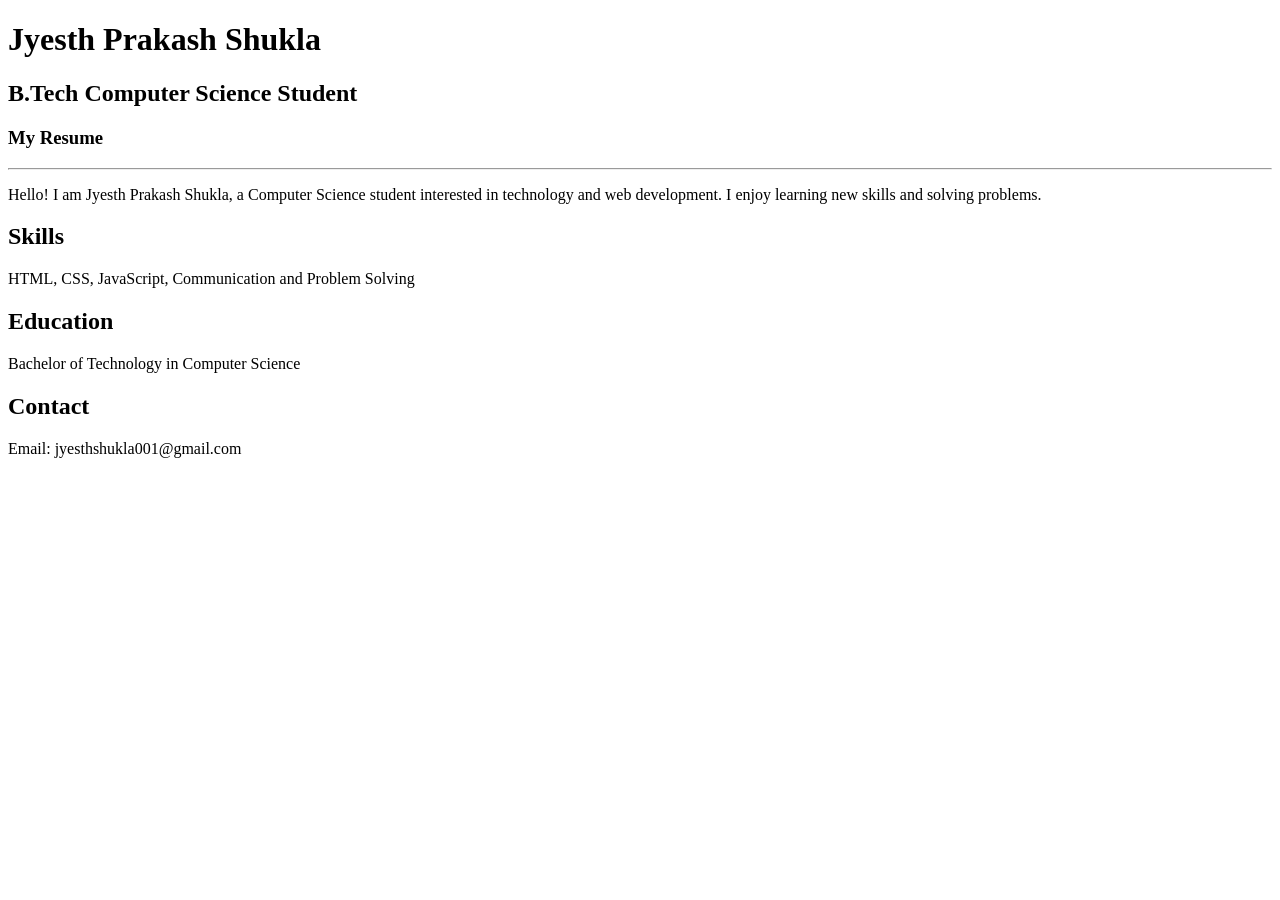
<file: week2/index.html>
<!DOCTYPE html>
<html>
<head>
    <title>Jyesth Prakash Shukla - Resume</title>
</head>

<body>

    <!-- Personal Information -->
    <h1>Jyesth Prakash Shukla</h1>
    <h2>B.Tech Computer Science Student</h2>
    <h3>My Resume</h3>

    <hr>

    <!-- Introduction -->
    <p>
        Hello! I am Jyesth Prakash Shukla, a Computer Science
        student interested in technology and web development.
        I enjoy learning new skills and solving problems.
    </p>

    <!-- Skills Section -->
    <div id="skills" class="section">
        <h2>Skills</h2>
        <p>HTML, CSS, JavaScript, Communication and Problem Solving</p>
    </div>

    <!-- Education Section -->
    <div id="education" class="section">
        <h2>Education</h2>
        <p>Bachelor of Technology in Computer Science</p>
    </div>
               <!-- 2.5 commit  -->
    <!-- Contact Section -->
    <div id="contact" class="section">
        <h2>Contact</h2>
        <p>Email: jyesthshukla001@gmail.com</p>
    </div>

</body>
</html>
</file>
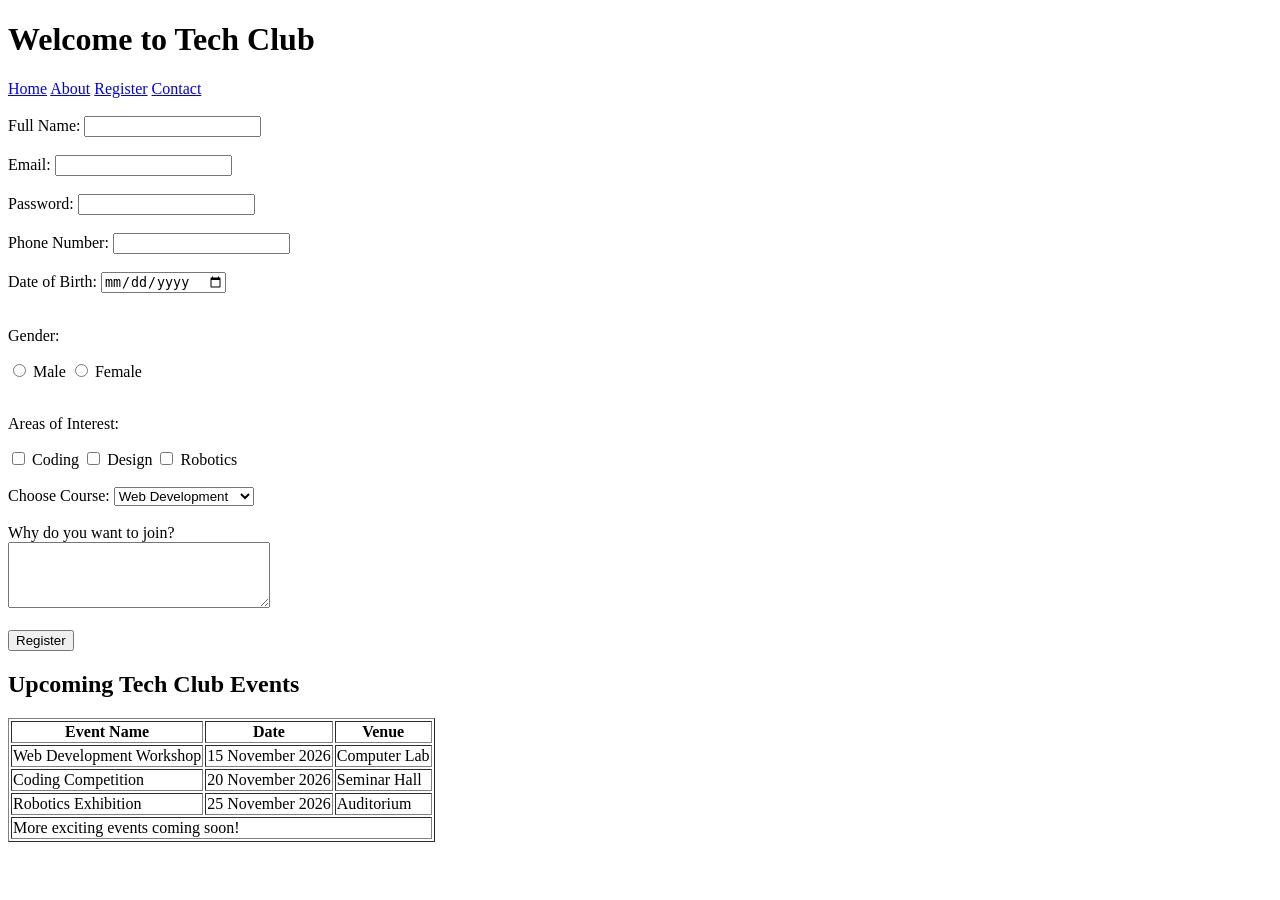
<file: week4/index.html>
<!DOCTYPE html>
<html>

<head>
    <meta charset="UTF-8">
    <meta name="viewport" content="width=device-width, initial-scale=1.0">
    <meta name="description" content="Welcome to the Tech Club. Explore events and register to join.">

    <link rel="icon" type="image/png" href="favicon.png">
    <title>Tech Club - Home</title>
</head>

<body>
    

    <h1>Welcome to Tech Club</h1>
    <nav>
    <a href="index.html">Home</a>
    <a href="about.html">About</a>
    <a href="register.html">Register</a>
    <a href="contact.html">Contact</a>
</nav>
  <br>

    <form>
        <label for="name">Full Name:</label>
        <input type="text" id="name" name="name">

        <br><br>

        <label for="email">Email:</label>
        <input type="email" id="email" name="email">

        <br><br>

        <label for="password">Password:</label>
        <input type="password" id="password" name="password">

        <br><br>


        <label for="phone">Phone Number:</label>
        <input type="tel" id="phone" name="phone">

        <br><br>

        <label for="date">Date of Birth:</label>
        <input type="date" id="date" name="date">

        <br><br>

        <p>Gender:</p>

        <input type="radio" id="male" name="gender" value="Male">
        <label for="male">Male</label>

        <input type="radio" id="female" name="gender" value="Female">
        <label for="female">Female</label>

        <br><br>

        <p>Areas of Interest:</p>

        <input type="checkbox" id="coding" name="interest" value="Coding">
        <label for="coding">Coding</label>

        <input type="checkbox" id="design" name="interest" value="Design">
        <label for="design">Design</label>

        <input type="checkbox" id="robotics" name="interest" value="Robotics">
        <label for="robotics">Robotics</label>

        <br><br>

        <label for="course">Choose Course:</label>

        <select id="course" name="course">
            <option value="web">Web Development</option>
            <option value="java">Java Programming</option>
            <option value="ai">Artificial Intelligence</option>
        </select>

        <br><br>

        <label for="message">Why do you want to join?</label>
        <br>

        <textarea id="message" name="message" rows="4" cols="30"></textarea>

        <br><br>

        <button type="submit">Register</button>
    </form>
    <h2>Upcoming Tech Club Events</h2>

    <table border="1">

        <thead>
            <tr>
                <th>Event Name</th>
                <th>Date</th>
                <th>Venue</th>
            </tr>
        </thead>

        <tbody>
            <tr>
                <td>Web Development Workshop</td>
                <td>15 November 2026</td>
                <td>Computer Lab</td>
            </tr>

            <tr>
                <td>Coding Competition</td>
                <td>20 November 2026</td>
                <td>Seminar Hall</td>
            </tr>

            <tr>
                <td>Robotics Exhibition</td>
                <td>25 November 2026</td>
                <td>Auditorium</td>
            </tr>
        </tbody>

        <tfoot>
            <tr>
                <td colspan="3">More exciting events coming soon!</td>
            </tr>
        </tfoot>

    </table>

</body>

</html>
</file>
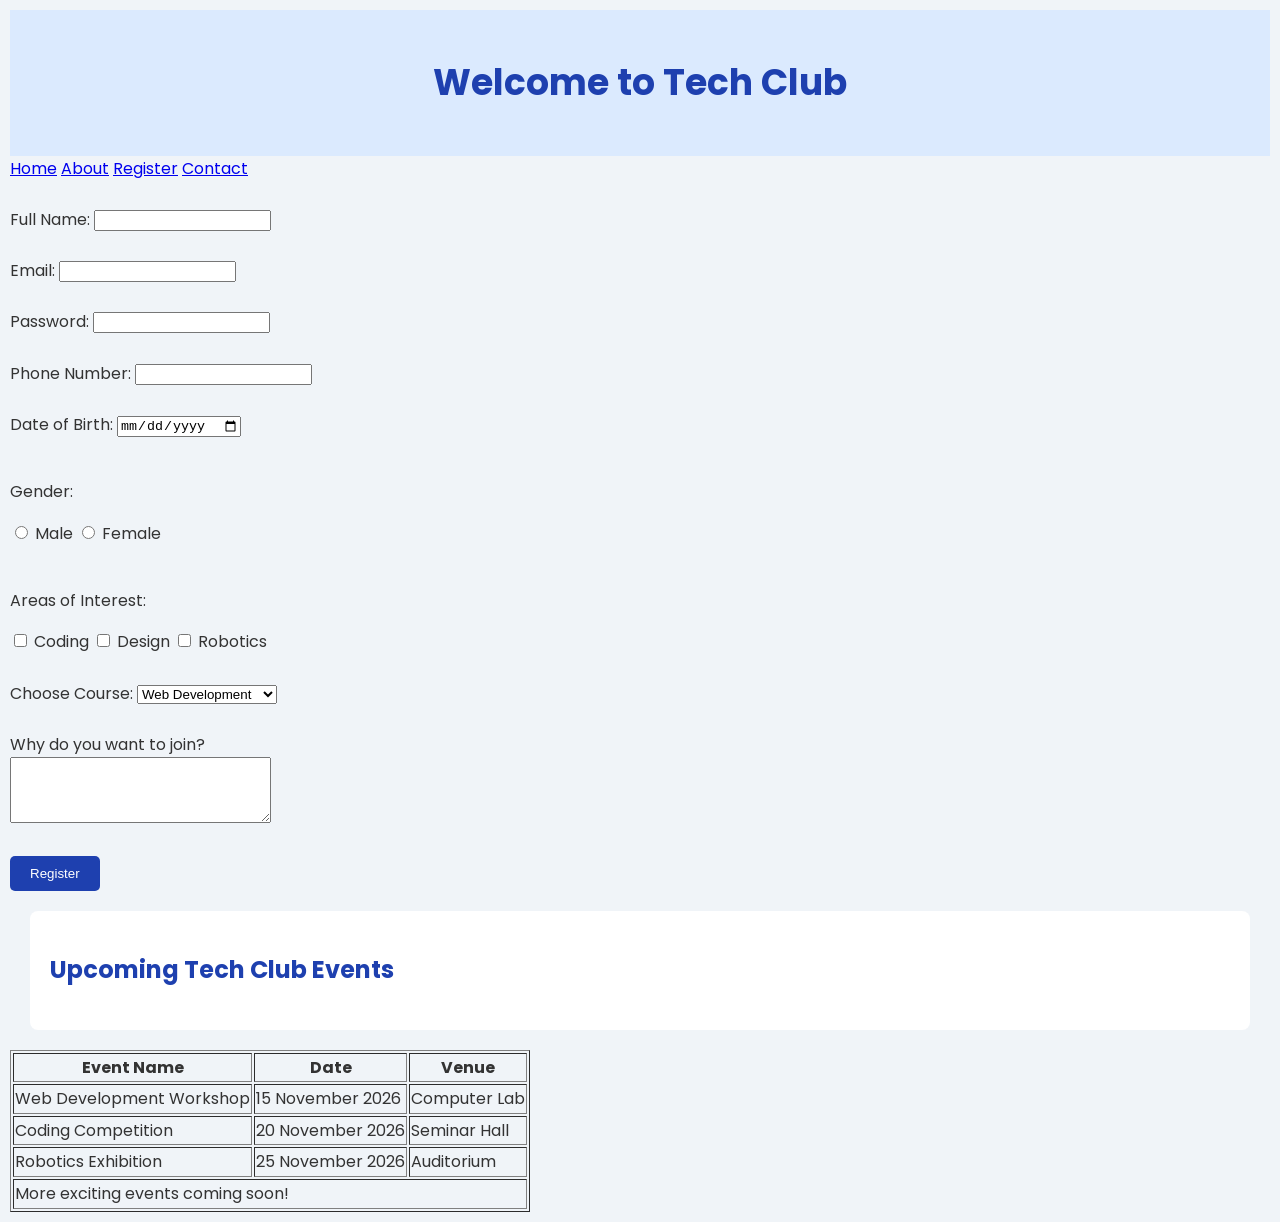
<file: week5/index.html>
<!DOCTYPE html>
<html>

<head>
    <meta charset="UTF-8">
    <meta name="viewport" content="width=device-width, initial-scale=1.0">
    <meta name="description" content="Welcome to the Tech Club. Explore events and register to join.">

    <link rel="icon" type="image/png" href="favicon.png">
    <title>Tech Club - Home</title>
    <link href="https://fonts.googleapis.com/css2?family=Poppins:wght@400;600&display=swap" rel="stylesheet">
    <link href="https://fonts.googleapis.com/css2?family=Poppins:wght@400;600&display=swap" rel="stylesheet">
<link rel="stylesheet" href="style.css">
</head>

<body>
    
<header id="hero">
    <h1>Welcome to Tech Club</h1>
    </header>
    <nav>
    <a href="index.html">Home</a>
    <a href="about.html">About</a>
    <a href="register.html">Register</a>
    <a href="contact.html">Contact</a>
</nav>
  <br>

    <form>
        <label for="name">Full Name:</label>
        <input type="text" id="name" name="name">

        <br><br>

        <label for="email">Email:</label>
        <input type="email" id="email" name="email">

        <br><br>

        <label for="password">Password:</label>
        <input type="password" id="password" name="password">

        <br><br>


        <label for="phone">Phone Number:</label>
        <input type="tel" id="phone" name="phone">

        <br><br>

        <label for="date">Date of Birth:</label>
        <input type="date" id="date" name="date">

        <br><br>

        <p>Gender:</p>

        <input type="radio" id="male" name="gender" value="Male">
        <label for="male">Male</label>

        <input type="radio" id="female" name="gender" value="Female">
        <label for="female">Female</label>

        <br><br>

        <p>Areas of Interest:</p>

        <input type="checkbox" id="coding" name="interest" value="Coding">
        <label for="coding">Coding</label>

        <input type="checkbox" id="design" name="interest" value="Design">
        <label for="design">Design</label>

        <input type="checkbox" id="robotics" name="interest" value="Robotics">
        <label for="robotics">Robotics</label>

        <br><br>

        <label for="course">Choose Course:</label>

        <select id="course" name="course">
            <option value="web">Web Development</option>
            <option value="java">Java Programming</option>
            <option value="ai">Artificial Intelligence</option>
        </select>

        <br><br>

        <label for="message">Why do you want to join?</label>
        <br>

        <textarea id="message" name="message" rows="4" cols="30"></textarea>

        <br><br>

        <button type="submit">Register</button>
    </form>
    <div class="card">
    <h2>Upcoming Tech Club Events</h2>
      </div>
    <table border="1">

        <thead>
            <tr>
                <th>Event Name</th>
                <th>Date</th>
                <th>Venue</th>
            </tr>
        </thead>

        <tbody>
            <tr>
                <td>Web Development Workshop</td>
                <td>15 November 2026</td>
                <td>Computer Lab</td>
            </tr>

            <tr>
                <td>Coding Competition</td>
                <td>20 November 2026</td>
                <td>Seminar Hall</td>
            </tr>

            <tr>
                <td>Robotics Exhibition</td>
                <td>25 November 2026</td>
                <td>Auditorium</td>
            </tr>
        </tbody>

        <tfoot>
            <tr>
                <td colspan="3">More exciting events coming soon!</td>
            </tr>
        </tfoot>

    </table>

</body>

</html>
</file>
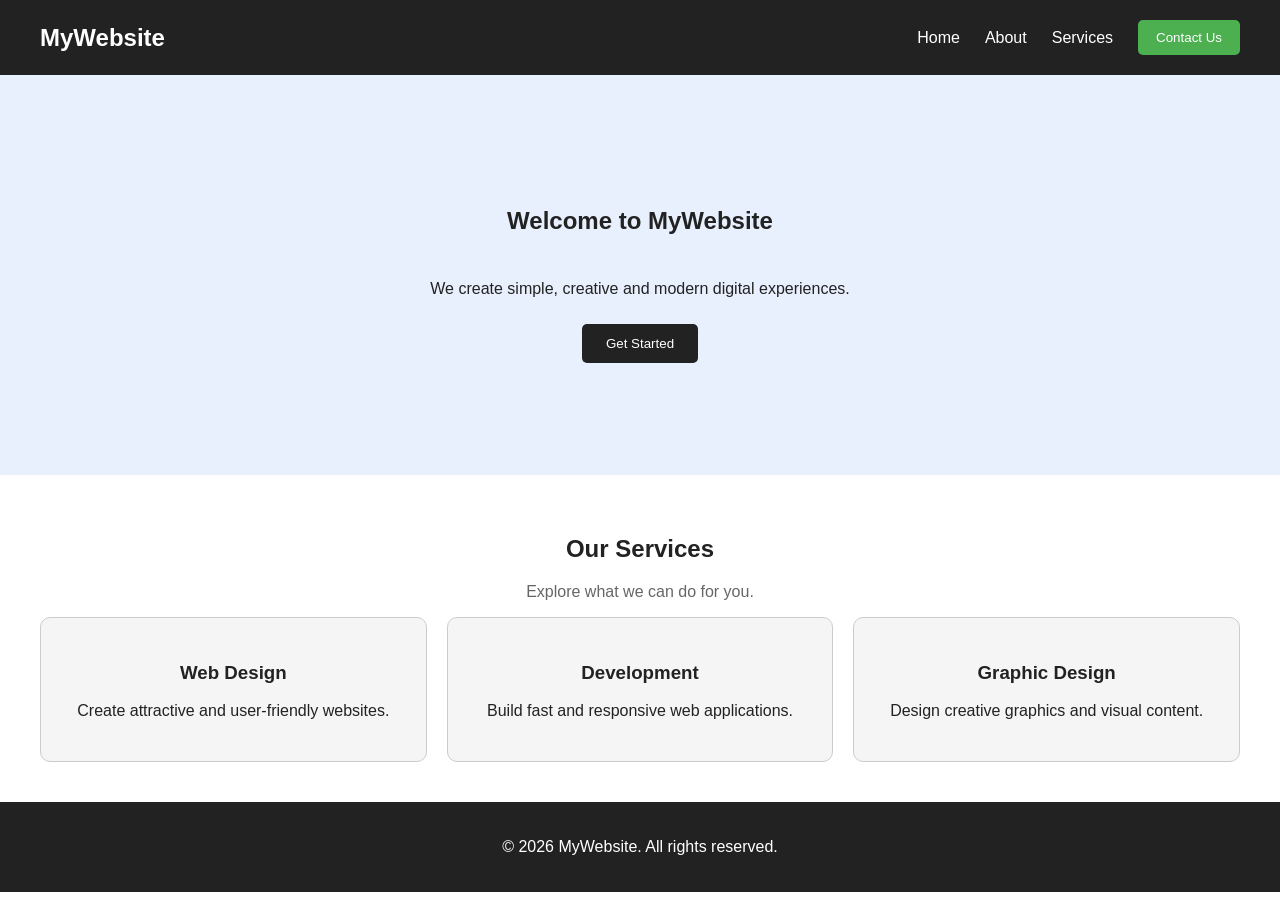
<file: Week7/index.html>
<!DOCTYPE html>
<html lang="en">
<head>
    <meta charset="UTF-8">
    <meta name="viewport" content="width=device-width, initial-scale=1.0">
    <title>MyWebsite - Landing Page</title>
    <link rel="stylesheet" href="style.css">
</head>
<body>

    <!-- Navigation bar -->
    <nav class="navbar">
        <div class="logo">MyWebsite</div>

        <div class="nav-right">
            <a href="#">Home</a>
            <a href="#">About</a>
            <a href="#">Services</a>
            <button>Contact Us</button>
        </div>
    </nav>

    <!-- Main banner -->
    <section class="banner">
        <div class="banner-content">
            <h1>Welcome to MyWebsite</h1>
            <p>We create simple, creative and modern digital experiences.</p>
            <button>Get Started</button>
        </div>
    </section>

    <!-- Services cards -->
    <section class="cards-section">
        <h2>Our Services</h2>
        <p class="section-description">Explore what we can do for you.</p>

        <div class="cards-container">
            <div class="card">
                <h3>Web Design</h3>
                <p>Create attractive and user-friendly websites.</p>
            </div>

            <div class="card">
                <h3>Development</h3>
                <p>Build fast and responsive web applications.</p>
            </div>

            <div class="card">
                <h3>Graphic Design</h3>
                <p>Design creative graphics and visual content.</p>
            </div>
        </div>
    </section>

    <!-- Footer -->
    <footer class="footer">
        <p>&copy; 2026 MyWebsite. All rights reserved.</p>
    </footer>

</body>
</html>
</file>
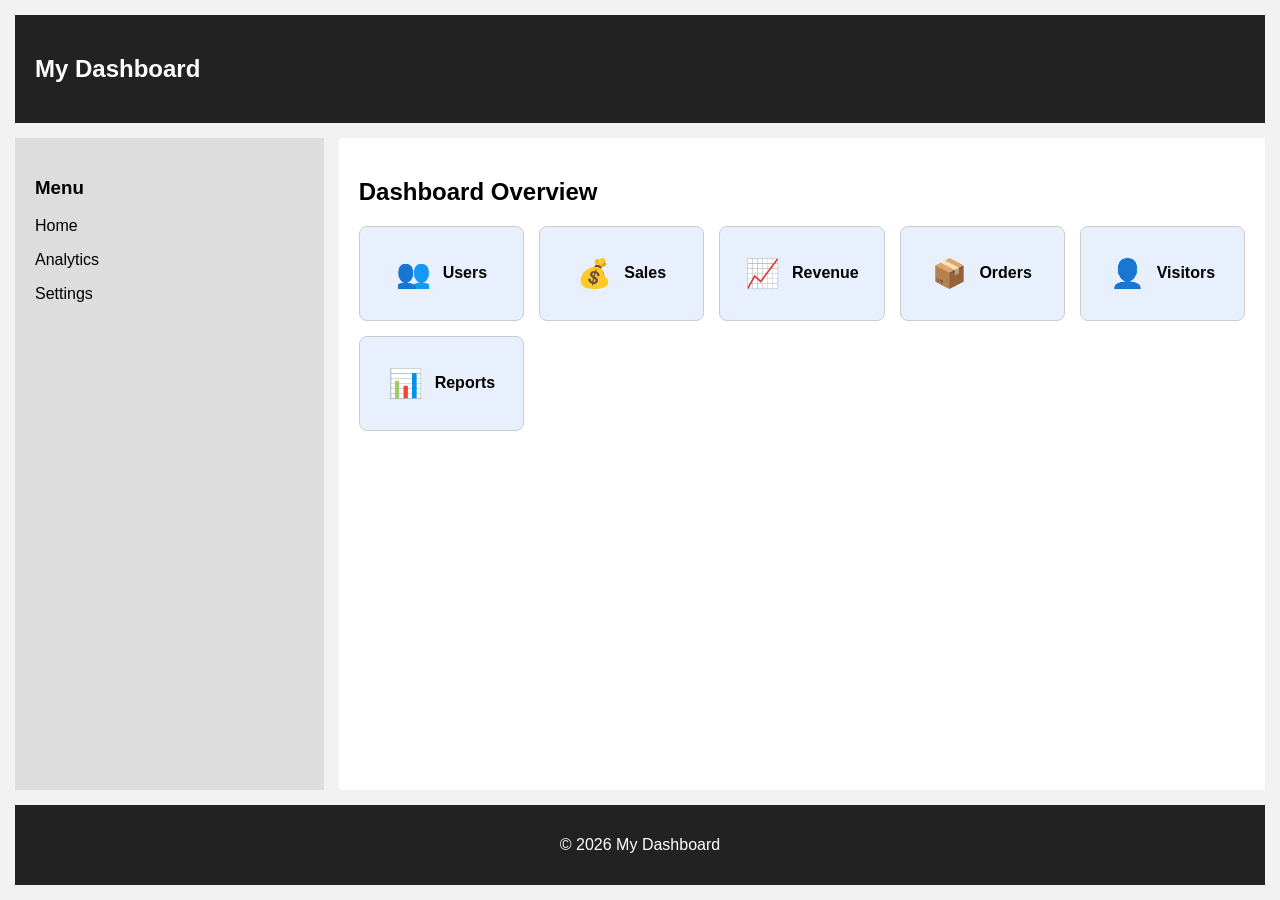
<file: Week8/index.html>
<!DOCTYPE html>
<html lang="en">
<head>
    <meta charset="UTF-8">
    <meta name="viewport" content="width=device-width, initial-scale=1.0">
    <title>CSS Grid Dashboard</title>
    <link rel="stylesheet" href="style.css">
</head>
<body>

    <header class="header">
        <h2>My Dashboard</h2>
    </header>

    <aside class="sidebar">
        <h3>Menu</h3>
        <p>Home</p>
        <p>Analytics</p>
        <p>Settings</p>
    </aside>

    <main class="main-content">
        <h2>Dashboard Overview</h2>

        <div class="dashboard-grid">
    <div class="dashboard-box">
        <span class="box-icon">👥</span>
        <span class="box-text">Users</span>
    </div>

    <div class="dashboard-box">
        <span class="box-icon">💰</span>
        <span class="box-text">Sales</span>
    </div>

    <div class="dashboard-box">
        <span class="box-icon">📈</span>
        <span class="box-text">Revenue</span>
    </div>

    <div class="dashboard-box">
        <span class="box-icon">📦</span>
        <span class="box-text">Orders</span>
    </div>

    <div class="dashboard-box">
        <span class="box-icon">👤</span>
        <span class="box-text">Visitors</span>
    </div>

    <div class="dashboard-box">
        <span class="box-icon">📊</span>
        <span class="box-text">Reports</span>
    </div>
</div>
    </main>

    <footer class="footer">
        <p>© 2026 My Dashboard</p>
    </footer>

</body>
</html>
</file>
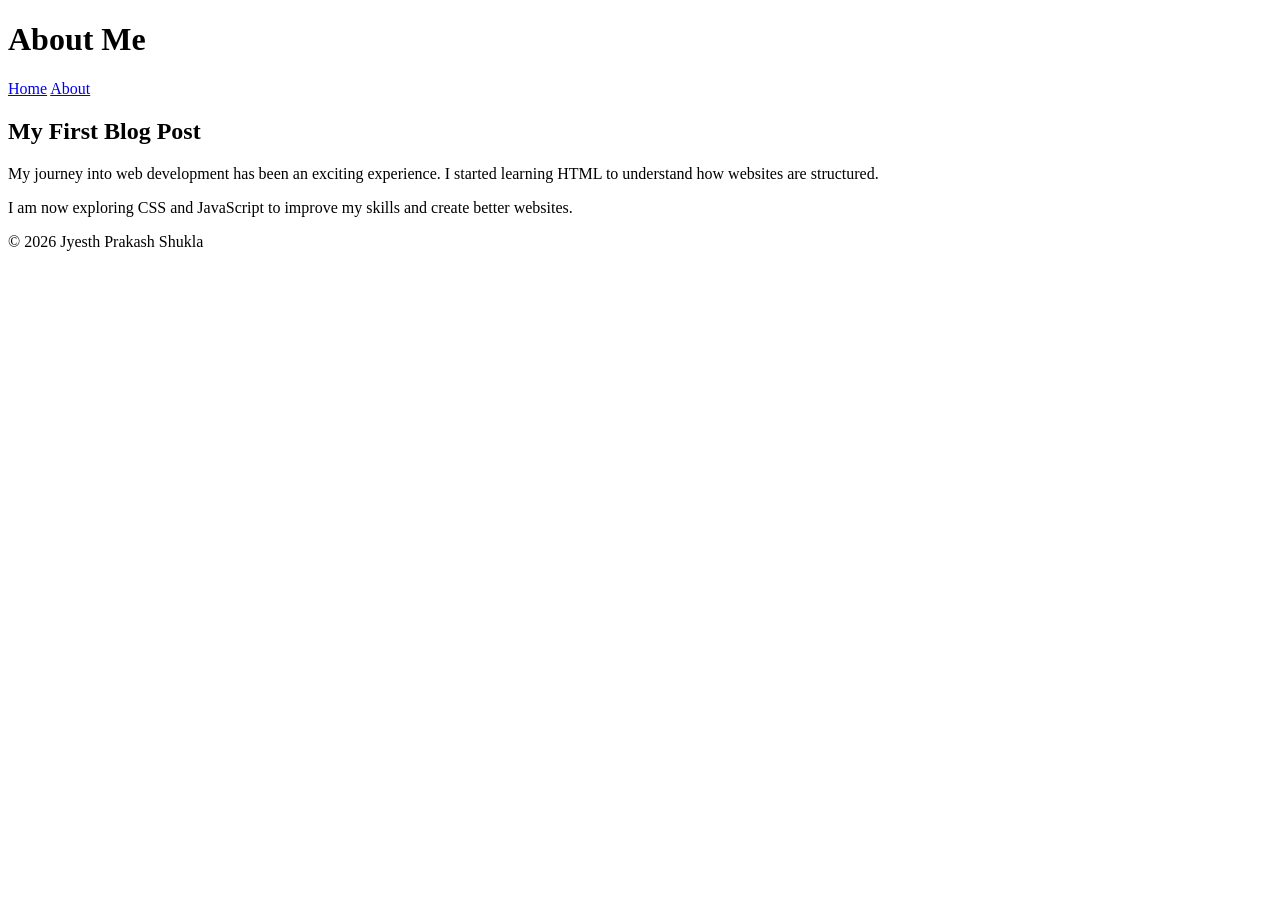
<file: week3/about.html>
<!DOCTYPE html>
<html>
<head>
    <title>About Me - Jyesth</title>
</head>
<body>

    <header>
        <h1>About Me</h1>

        <nav>
            <a href="index.html">Home</a>
            <a href="about.html">About</a>
        </nav>
    </header>

    <main>

        <article>
            <h2>My First Blog Post</h2>

            <p>
                My journey into web development has been an exciting
                experience. I started learning HTML to understand
                how websites are structured.
            </p>

            <p>
                I am now exploring CSS and JavaScript to improve
                my skills and create better websites.
            </p>
        </article>

    </main>

    <footer>
        <p>© 2026 Jyesth Prakash Shukla</p>
    </footer>

</body>
</html>
</file>
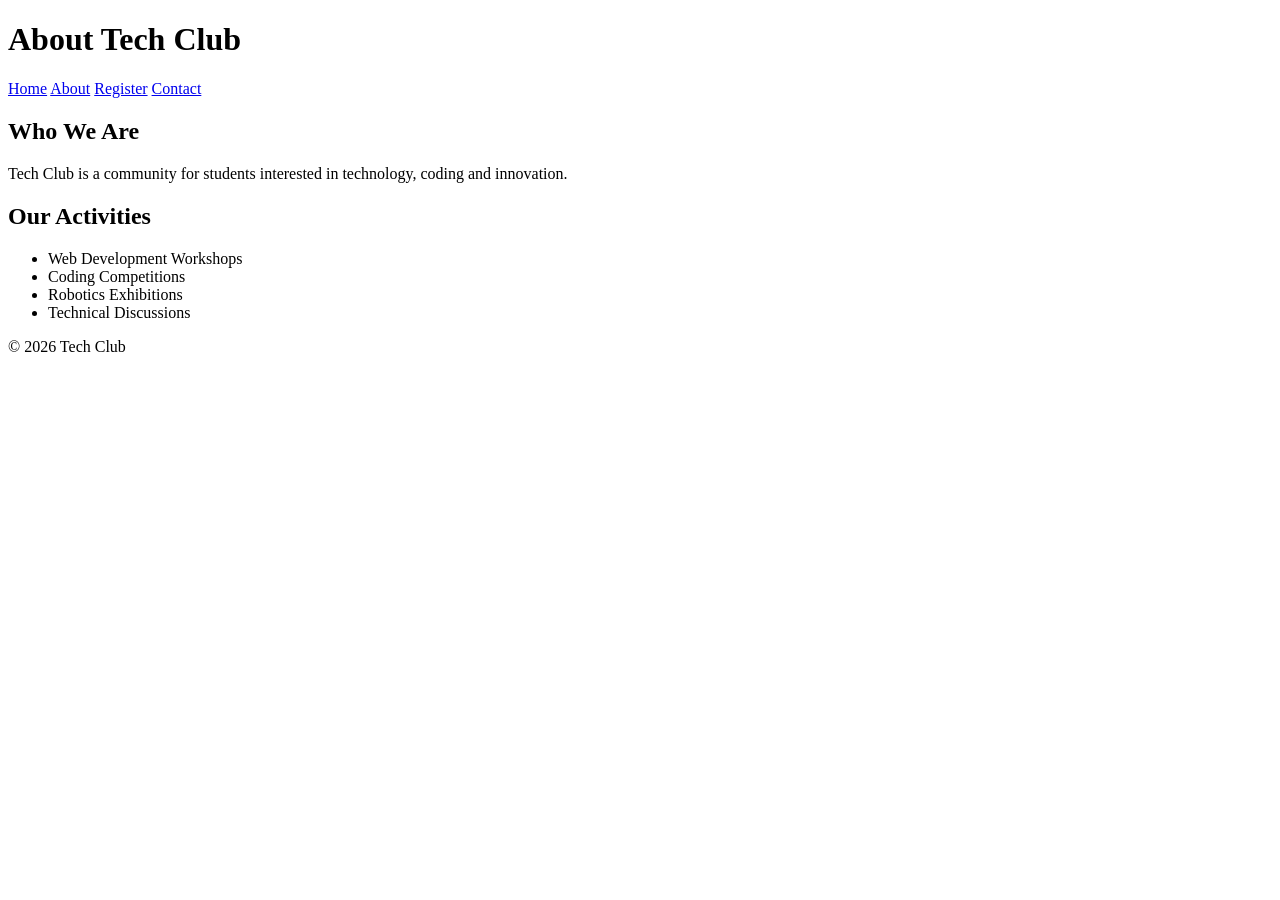
<file: week4/about.html>
<!DOCTYPE html>
<html>
<head>
    <meta charset="UTF-8">
    <meta name="viewport" content="width=device-width, initial-scale=1.0">
    <title>About - Tech Club</title>
    <link rel="icon" type="image/png" href="favicon.png">
</head>
<body>

    <header>
        <h1>About Tech Club</h1>

        <nav>
            <a href="index.html">Home</a>
            <a href="about.html">About</a>
            <a href="register.html">Register</a>
            <a href="contact.html">Contact</a>
        </nav>
    </header>

    <main>
        <h2>Who We Are</h2>
        <p>Tech Club is a community for students interested in technology, coding and innovation.</p>

        <h2>Our Activities</h2>
        <ul>
            <li>Web Development Workshops</li>
            <li>Coding Competitions</li>
            <li>Robotics Exhibitions</li>
            <li>Technical Discussions</li>
        </ul>
    </main>

    <footer>
        <p>© 2026 Tech Club</p>
    </footer>

</body>
</html>
</file>
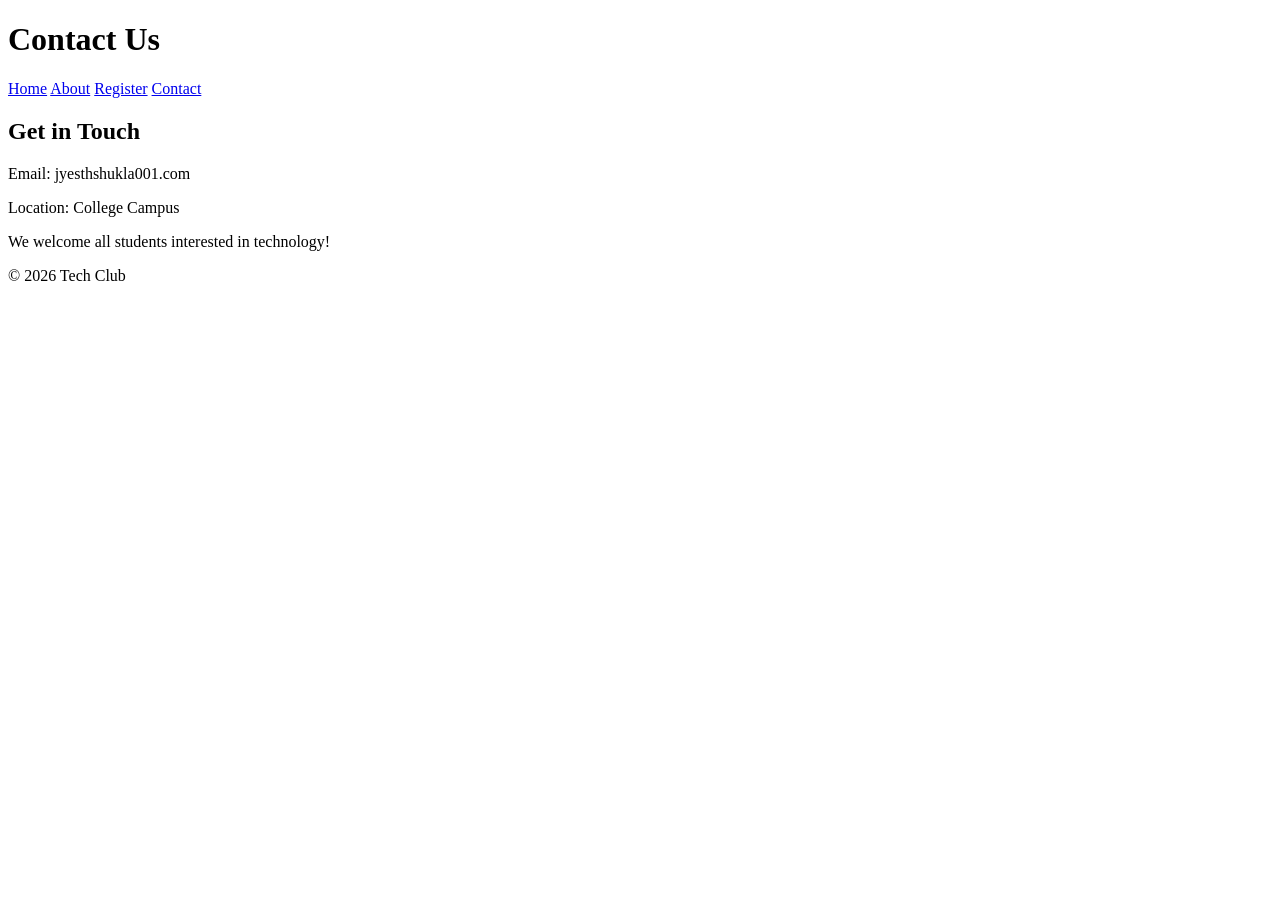
<file: week4/contact.html>
<!DOCTYPE html>
<html>
<head>
    <meta charset="UTF-8">
    <meta name="viewport" content="width=device-width, initial-scale=1.0">
    <title>Contact - Tech Club</title>
    <link rel="icon" type="image/png" href="favicon.png">
</head>
<body>

    <header>
        <h1>Contact Us</h1>

        <nav>
            <a href="index.html">Home</a>
            <a href="about.html">About</a>
            <a href="register.html">Register</a>
            <a href="contact.html">Contact</a>
        </nav>
    </header>

    <main>
        <h2>Get in Touch</h2>
        <p>Email: jyesthshukla001.com</p>
        <p>Location: College Campus</p>
        <p>We welcome all students interested in technology!</p>
    </main>

    <footer>
        <p>© 2026 Tech Club</p>
    </footer>

</body>
</html>
</file>
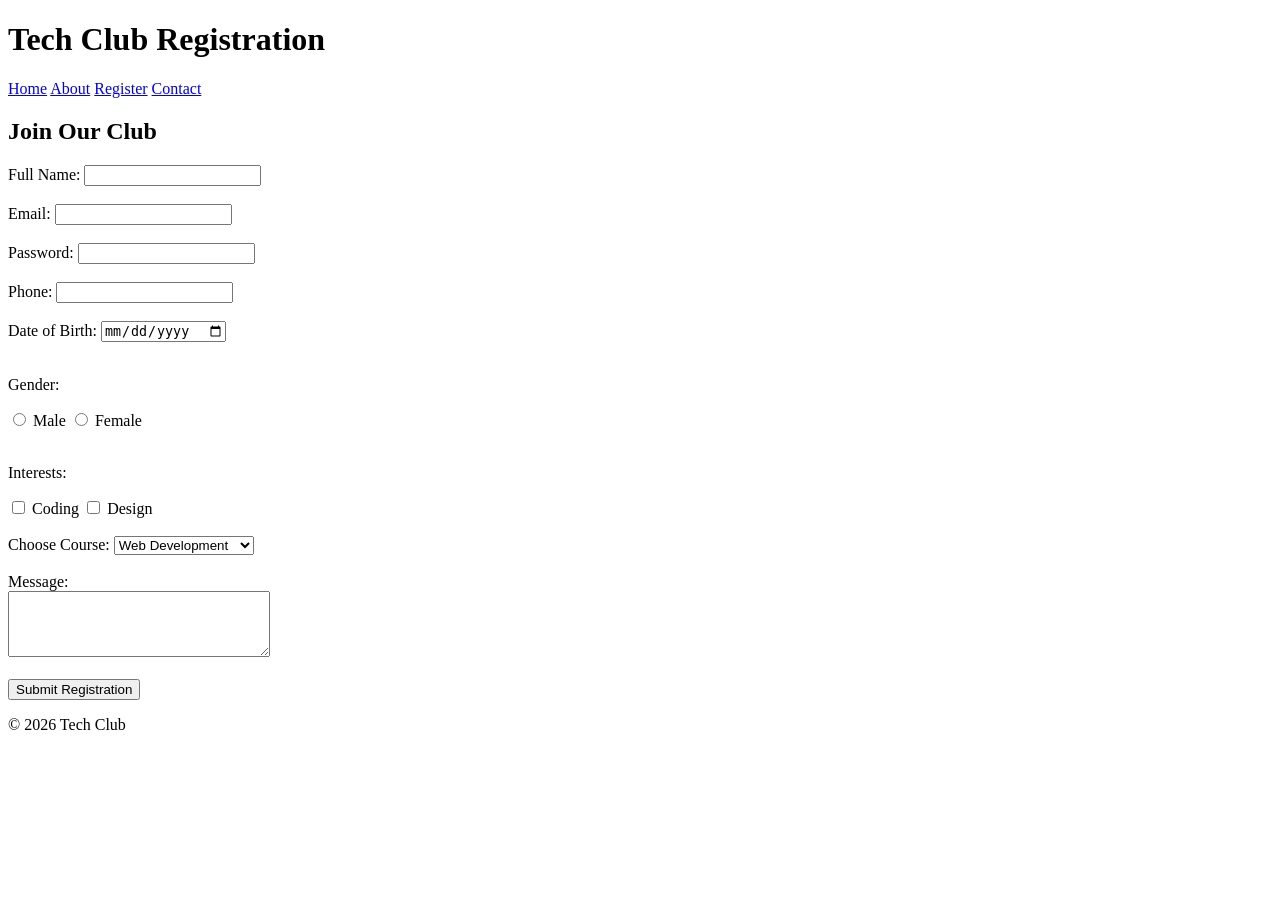
<file: week4/register.html>
<!DOCTYPE html>
<html>
<head>
    <meta charset="UTF-8">
    <meta name="viewport" content="width=device-width, initial-scale=1.0">
    <title>Register - Tech Club</title>
    <link rel="icon" type="image/png" href="favicon.png">
</head>
<body>

    <header>
        <h1>Tech Club Registration</h1>

        <nav>
            <a href="index.html">Home</a>
            <a href="about.html">About</a>
            <a href="register.html">Register</a>
            <a href="contact.html">Contact</a>
        </nav>
    </header>

    <main>
        <h2>Join Our Club</h2>

        <form>
            <label for="name">Full Name:</label>
            <input type="text" id="name" name="name" required>
            <br><br>

            <label for="email">Email:</label>
            <input type="email" id="email" name="email" required>
            <br><br>

            <label for="password">Password:</label>
            <input type="password" id="password" name="password" required>
            <br><br>

            <label for="phone">Phone:</label>
            <input type="tel" id="phone" name="phone">
            <br><br>

            <label for="date">Date of Birth:</label>
            <input type="date" id="date" name="date">
            <br><br>

            <p>Gender:</p>
            <input type="radio" id="male" name="gender" value="Male">
            <label for="male">Male</label>

            <input type="radio" id="female" name="gender" value="Female">
            <label for="female">Female</label>
            <br><br>

            <p>Interests:</p>
            <input type="checkbox" id="coding" name="interest" value="Coding">
            <label for="coding">Coding</label>

            <input type="checkbox" id="design" name="interest" value="Design">
            <label for="design">Design</label>
            <br><br>

            <label for="course">Choose Course:</label>
            <select id="course" name="course">
                <option>Web Development</option>
                <option>Java Programming</option>
                <option>Artificial Intelligence</option>
            </select>
            <br><br>

            <label for="message">Message:</label>
            <br>
            <textarea id="message" name="message" rows="4" cols="30"></textarea>
            <br><br>

            <button type="submit">Submit Registration</button>
        </form>
    </main>

    <footer>
        <p>© 2026 Tech Club</p>
    </footer>

</body>
</html>
</file>
<file: week5/style.css>
:root {
    --primary-color: #1e40af;
    --secondary-color: #dbeafe;
    --background-color: #f0f4f8;
    --text-color: #333333;
    --spacing: 20px;
}

* {
    box-sizing: border-box;
}

body {
    background-color: var(--background-color);
    font-family: 'Poppins', sans-serif;
    color: var(--text-color);
    line-height: 1.6;
    margin: 10px;
}

h1 {
    color: var(--primary-color);
    font-size: 36px;
}

h2 {
    color: var(--primary-color);
}

#hero {
    background-color: var(--secondary-color);
    padding: var(--spacing);
    text-align: center;
}

.card {
    background-color: white;
    padding: var(--spacing);
    margin: var(--spacing);
    border-radius: 8px;
}

button {
    background-color: var(--primary-color);
    color: white;
    padding: 10px 20px;
    border: none;
    border-radius: 5px;
    cursor: pointer;
}
/* Responsive design */
@media (max-width: 600px) {
    h1 {
        font-size: 26px;
    }

    .card {
        margin: 10px;
        padding: 15px;
    }

    table {
        width: 100%;
        font-size: 14px;
    }

    input,
    select,
    textarea {
        max-width: 100%;
    }
}
</file>
<file: Week7/style.css>
* {
    box-sizing: border-box;
}

body {
    margin: 0;
    font-family: Arial, sans-serif;
    color: #222;
}

/* Navigation bar */
.navbar {
    display: flex;
    justify-content: space-between;
    align-items: center;
    padding: 20px 40px;
    background-color: #222;
    color: white;
}

.logo {
    font-size: 24px;
    font-weight: bold;
}

.nav-right {
    display: flex;
    align-items: center;
    gap: 25px;
}

.nav-right a {
    color: white;
    text-decoration: none;
}

.nav-right button {
    padding: 10px 18px;
    border: none;
    border-radius: 5px;
    background-color: #4caf50;
    color: white;
    cursor: pointer;
}

/* Main banner */
.banner {
    display: flex;
    flex-direction: column;
    justify-content: center;
    align-items: center;
    min-height: 400px;
    padding: 30px;
    background-color: #e8f0fe;
    text-align: center;
}

.banner-content {
    display: flex;
    flex-direction: column;
    align-items: center;
    gap: 10px;
}

.banner button {
    padding: 12px 24px;
    border: none;
    border-radius: 5px;
    background-color: #222;
    color: white;
    cursor: pointer;
}

/* Services cards */
.cards-section {
    padding: 40px;
    text-align: center;
}

.section-description {
    color: #666;
}

.cards-container {
    display: flex;
    flex-wrap: wrap;
    gap: 20px;
}

.card {
    flex: 1 1 200px;
    padding: 25px;
    border: 1px solid #ccc;
    border-radius: 10px;
    background-color: #f5f5f5;
    text-align: center;
}

/* Footer */
.footer {
    padding: 20px;
    background-color: #222;
    color: white;
    text-align: center;
}
/* Tablet screen */
@media (max-width: 768px) {
    .navbar {
        padding: 20px;
    }

    .nav-right {
        gap: 12px;
    }

    .cards-section {
        padding: 25px;
    }
}

/* Mobile screen */
@media (max-width: 480px) {
    .navbar {
        flex-direction: column;
        gap: 15px;
    }

    .nav-right {
        flex-wrap: wrap;
        justify-content: center;
    }

    .banner {
        min-height: 300px;
        padding: 20px;
    }

    .banner h1 {
        font-size: 26px;
    }

    .cards-section {
        padding: 20px;
    }

    .card {
        flex: 1 1 200px;
    }
}
</file>
<file: Week8/style.css>
* {
    box-sizing: border-box;
}

body {
    margin: 0;
    font-family: Arial, sans-serif;
    display: grid;
    grid-template-columns: 1fr 3fr;
    grid-template-rows: auto 1fr auto;
    grid-template-areas:
        "head head"
        "side main"
        "foot foot";
    gap: 15px;
    min-height: 100vh;
    padding: 15px;
    background-color: #f2f2f2;
}

.header {
    grid-area: head;
    padding: 20px;
    background-color: #222;
    color: white;
}

.sidebar {
    grid-area: side;
    padding: 20px;
    background-color: #ddd;
}

.main-content {
    grid-area: main;
    padding: 20px;
    background-color: white;
}

.dashboard-grid {
    display: grid;
    grid-template-columns: repeat(auto-fit, minmax(150px, 1fr));
    gap: 15px;
}

.dashboard-box {
    display: flex;
    align-items: center;
    justify-content: center;
    gap: 12px;
    padding: 30px;
    background-color: #e8f0fe;
    border: 1px solid #ccc;
    border-radius: 8px;
}

.box-icon {
    font-size: 28px;
}

.box-text {
    font-weight: bold;
}

.footer {
    grid-area: foot;
    padding: 15px;
    background-color: #222;
    color: white;
    text-align: center;
}
</file>
